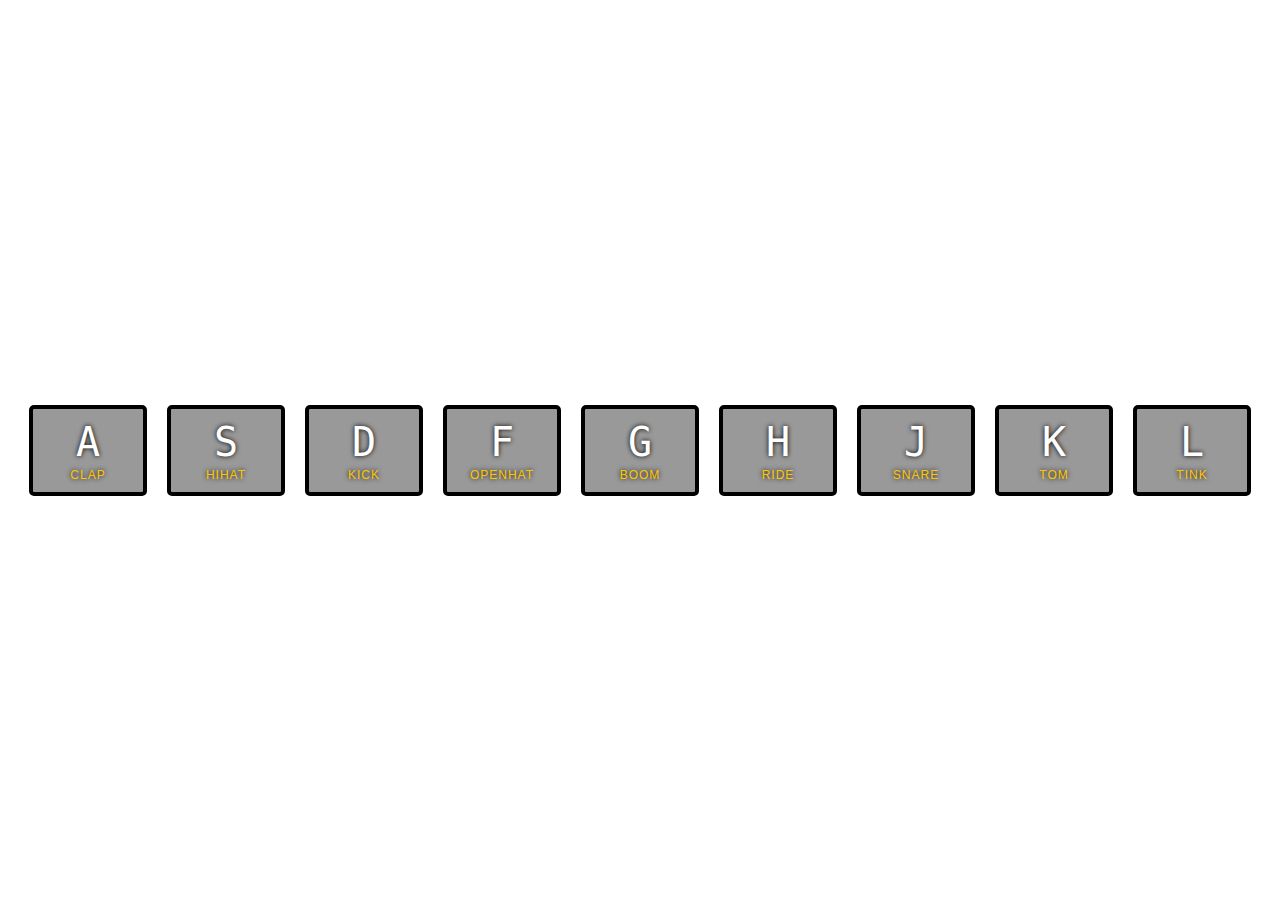
<file: 01-drum-kit/index.html>
<!DOCTYPE html>
<html lang="en">
  <head>
    <meta charset="UTF-8" />
    <title>JS Drum Kit</title>
    <link rel="stylesheet" href="style.css" />
  </head>
  <body>
    <div class="keys">
      <div data-key="65" class="key">
        <kbd>A</kbd>
        <span class="sound">clap</span>
      </div>
      <div data-key="83" class="key">
        <kbd>S</kbd>
        <span class="sound">hihat</span>
      </div>
      <div data-key="68" class="key">
        <kbd>D</kbd>
        <span class="sound">kick</span>
      </div>
      <div data-key="70" class="key">
        <kbd>F</kbd>
        <span class="sound">openhat</span>
      </div>
      <div data-key="71" class="key">
        <kbd>G</kbd>
        <span class="sound">boom</span>
      </div>
      <div data-key="72" class="key">
        <kbd>H</kbd>
        <span class="sound">ride</span>
      </div>
      <div data-key="74" class="key">
        <kbd>J</kbd>
        <span class="sound">snare</span>
      </div>
      <div data-key="75" class="key">
        <kbd>K</kbd>
        <span class="sound">tom</span>
      </div>
      <div data-key="76" class="key">
        <kbd>L</kbd>
        <span class="sound">tink</span>
      </div>
    </div>

    <audio data-key="65" src="sounds/clap.wav"></audio>
    <audio data-key="83" src="sounds/hihat.wav"></audio>
    <audio data-key="68" src="sounds/kick.wav"></audio>
    <audio data-key="70" src="sounds/openhat.wav"></audio>
    <audio data-key="71" src="sounds/boom.wav"></audio>
    <audio data-key="72" src="sounds/ride.wav"></audio>
    <audio data-key="74" src="sounds/snare.wav"></audio>
    <audio data-key="75" src="sounds/tom.wav"></audio>
    <audio data-key="76" src="sounds/tink.wav"></audio>

    <script>
      function playSound(e) {
        const audio = document.querySelector(`audio[data-key="${e.keyCode}"]`);
        const key = document.querySelector(`.key[data-key="${e.keyCode}"]`);
        if (!audio) return;
        audio.currentTime = 0;
        audio.play();
        key.classList.add("playing");
      }
      function removeTransition(e) {
        if (e.propertyName !== "transform") return;
        this.classList.remove("playing");
      }

      const keys = document.querySelectorAll(".key");
      keys.forEach(key => {
        key.addEventListener("transitionend", removeTransition);
      });
      window.addEventListener("keydown", playSound);
    </script>
  </body>
</html>
</file>
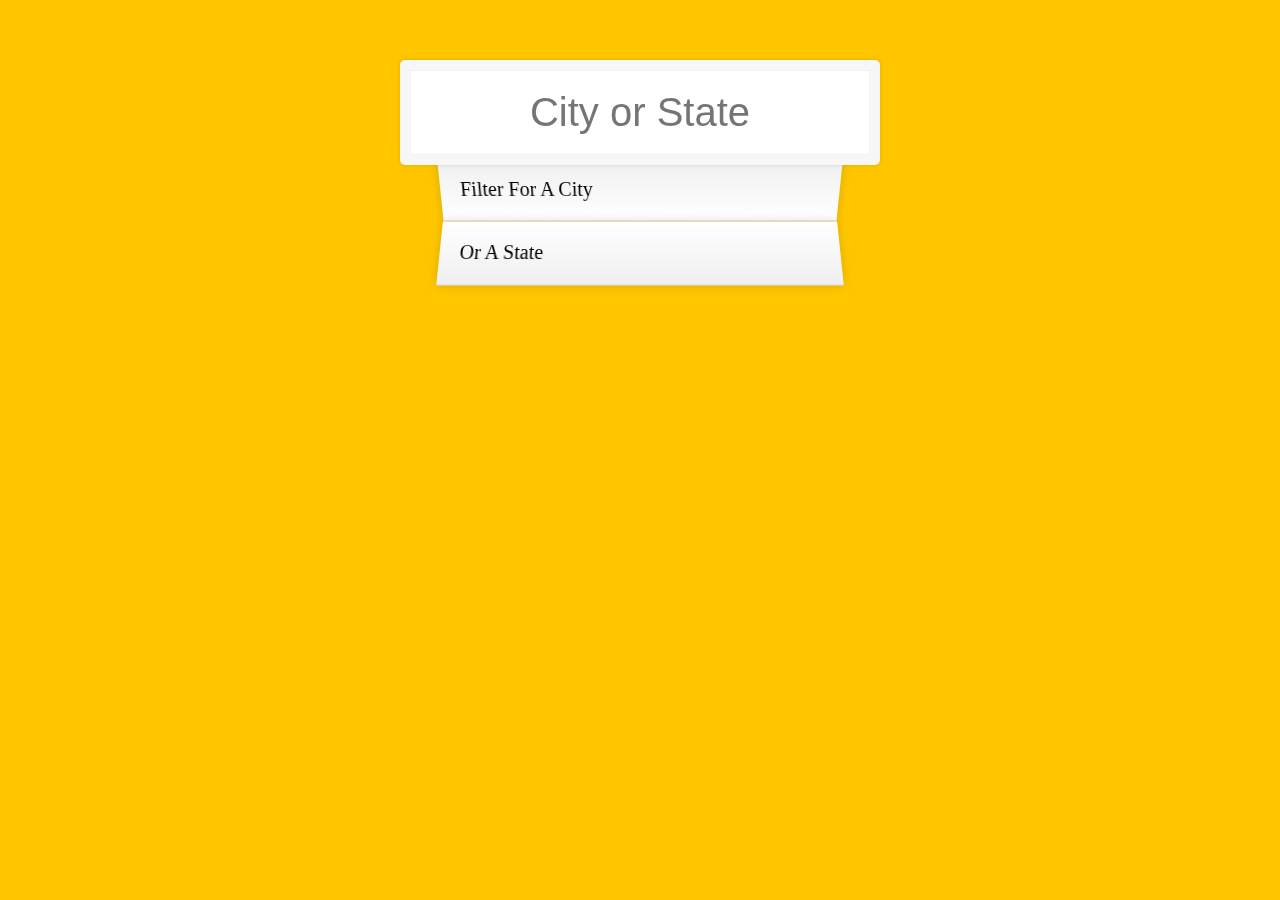
<file: 06-ajax-type-ahead/index.html>
<!DOCTYPE html>
<html lang="en">
  <head>
    <meta charset="UTF-8" />
    <title>Type Ahead 👀</title>
    <link rel="stylesheet" href="style.css" />
  </head>
  <body>
    <form class="search-form">
      <input type="text" class="search" placeholder="City or State" />
      <ul class="suggestions">
        <li>Filter for a city</li>
        <li>or a state</li>
      </ul>
    </form>
    <script>
      const endpoint =
        "https://gist.githubusercontent.com/Miserlou/c5cd8364bf9b2420bb29/raw/2bf258763cdddd704f8ffd3ea9a3e81d25e2c6f6/cities.json";

      const cities = [];

      fetch(endpoint)
        .then(blob => blob.json())
        .then(data => cities.push(...data));

      function findMatches(wordToMatch, cities) {
        return cities.filter(({ city, state }) => {
          const regex = new RegExp(wordToMatch, "gi");
          return city.match(regex) || state.match(regex);
        });
      }

      function numberWithCommas(x) {
        return x.toString().replace(/\B(?=(\d{3})+(?!\d))/g, ",");
      }

      function displayMatches() {
        const matchArray = findMatches(this.value, cities);
        const html = matchArray
          .map(({ city, state, population }) => {
            const regex = new RegExp(this.value, "gi");
            const cityName = city.replace(
              regex,
              `<span class="hl">${this.value}</span>`
            );
            const stateName = state.replace(
              regex,
              `<span class="hl">${this.value}</span>`
            );
            return `
          <li>
            <span class="name">${cityName}, ${stateName}</span>
            <span class="population">${numberWithCommas(population)}</span>
            </li>
          `;
          })
          .join("");
        suggestions.innerHTML = html;
      }

      const searchInput = document.querySelector(".search");
      const suggestions = document.querySelector(".suggestions");

      searchInput.addEventListener("change", displayMatches);
      searchInput.addEventListener("keyup", displayMatches);
    </script>
  </body>
</html>
</file>
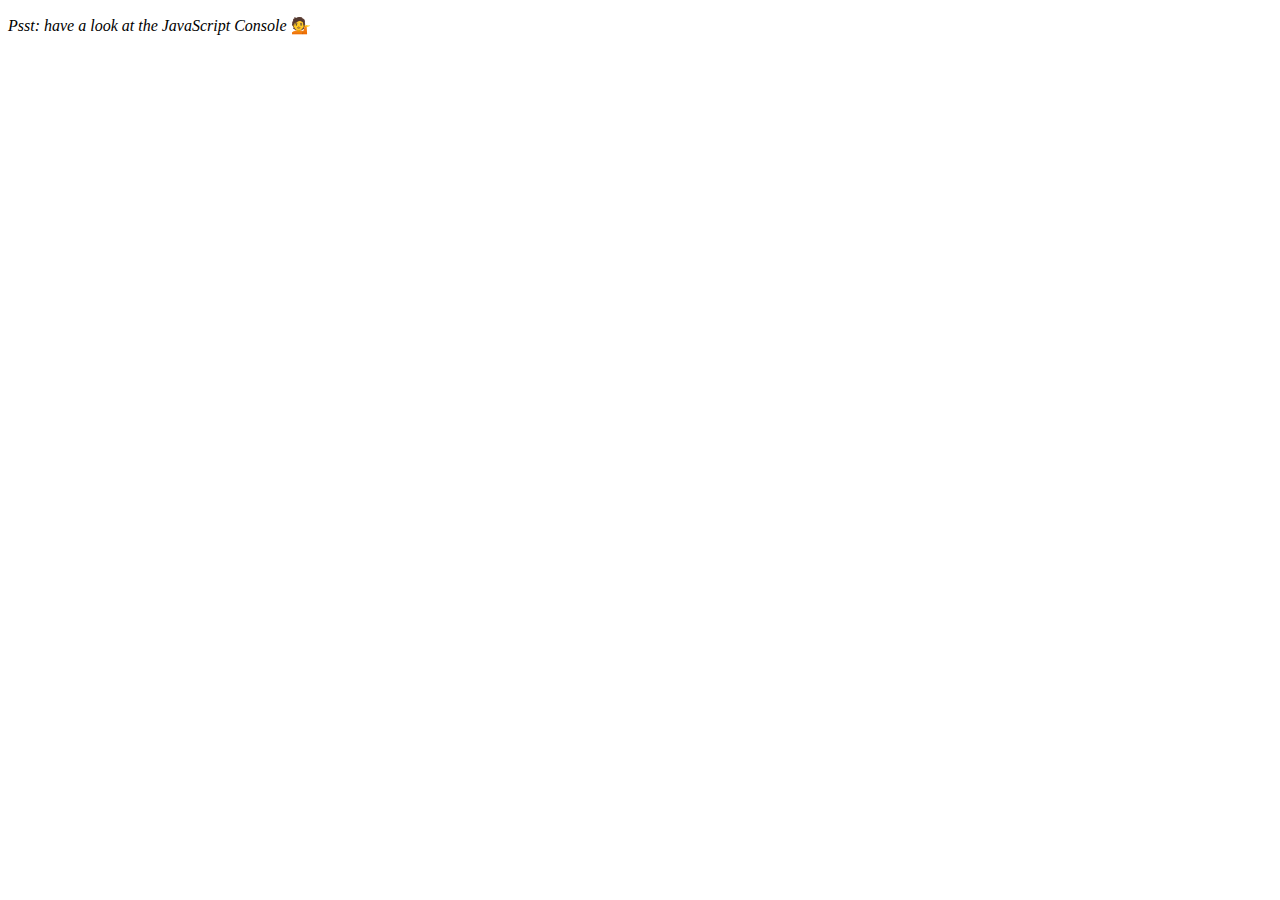
<file: 07-array-cardio-02/index.html>
<!DOCTYPE html>
<html lang="en">
  <head>
    <meta charset="UTF-8" />
    <title>Array Cardio 💪💪</title>
  </head>
  <body>
    <p><em>Psst: have a look at the JavaScript Console</em> 💁</p>
    <script>
      // ## Array Cardio Day 2

      const people = [
        { name: "Wes", year: 1988 },
        { name: "Kait", year: 1986 },
        { name: "Irv", year: 1970 },
        { name: "Lux", year: 2015 }
      ];

      const comments = [
        { text: "Love this!", id: 523423 },
        { text: "Super good", id: 823423 },
        { text: "You are the best", id: 2039842 },
        { text: "Ramen is my fav food ever", id: 123523 },
        { text: "Nice Nice Nice!", id: 542328 }
      ];

      // Some and Every Checks
      // Array.prototype.some() // is at least one person 19 or older?
      const isAdult = people.some(({ year }) => {
        const currentYear = new Date().getFullYear();
        return currentYear - year >= 19;
      });
      console.log({ isAdult });
      // Array.prototype.every() // is everyone 19 or older?
      const allAdults = people.every(({ year }) => {
        const currentYear = new Date().getFullYear();
        return currentYear - year >= 19;
      });
      console.log({ allAdults });
      // Array.prototype.find()
      // Find is like filter, but instead returns just the one you are looking for
      // find the comment with the ID of 823423

      const comment = comments.find(({ id }) => id === 823423);
      console.log(comment);

      // Array.prototype.findIndex()
      // Find the comment with this ID
      // delete the comment with the ID of 823423

      const index = comments.findIndex(({ id }) => id === 823423);
      console.log(index);

      comments.splice(index, 1);
    </script>
  </body>
</html>
</file>
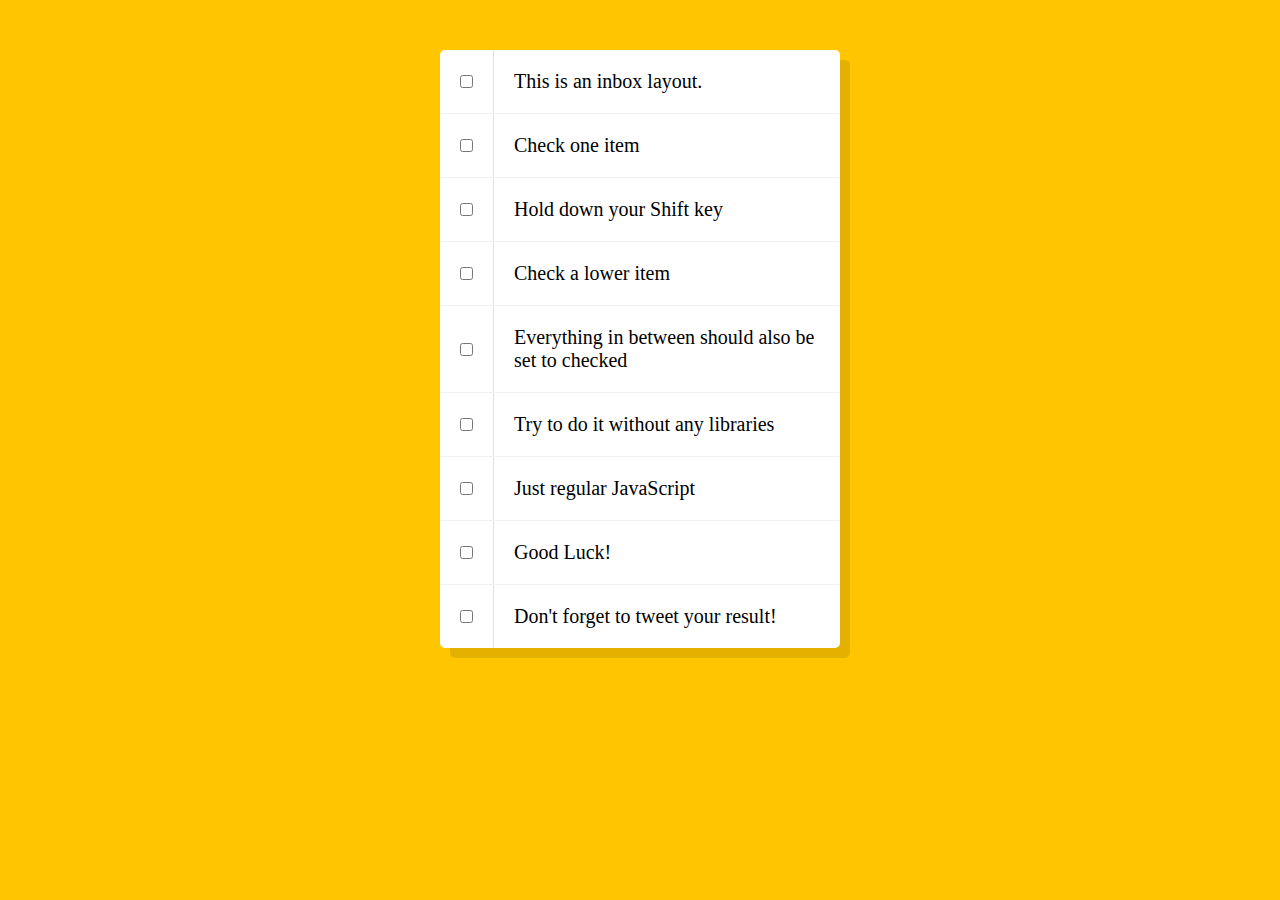
<file: 10-checkboxes/index.html>
<!DOCTYPE html>
<html lang="en">
  <head>
    <meta charset="UTF-8" />
    <title>Hold Shift to Check Multiple Checkboxes</title>
  </head>
  <body>
    <style>
      html {
        font-family: sans-serif;
        background: #ffc600;
      }

      .inbox {
        max-width: 400px;
        margin: 50px auto;
        background: white;
        border-radius: 5px;
        box-shadow: 10px 10px 0 rgba(0, 0, 0, 0.1);
      }

      .item {
        display: flex;
        align-items: center;
        border-bottom: 1px solid #f1f1f1;
      }

      .item:last-child {
        border-bottom: 0;
      }

      input:checked + p {
        background: #f9f9f9;
        text-decoration: line-through;
      }

      input[type="checkbox"] {
        margin: 20px;
      }

      p {
        margin: 0;
        padding: 20px;
        transition: background 0.2s;
        flex: 1;
        font-family: "helvetica neue";
        font-size: 20px;
        font-weight: 200;
        border-left: 1px solid #d1e2ff;
      }
    </style>
    <!--
   The following is a common layout you would see in an email client.

   When a user clicks a checkbox, holds Shift, and then clicks another checkbox a few rows down, all the checkboxes inbetween those two checkboxes should be checked.

  -->
    <div class="inbox">
      <div class="item">
        <input type="checkbox" />
        <p>This is an inbox layout.</p>
      </div>
      <div class="item">
        <input type="checkbox" />
        <p>Check one item</p>
      </div>
      <div class="item">
        <input type="checkbox" />
        <p>Hold down your Shift key</p>
      </div>
      <div class="item">
        <input type="checkbox" />
        <p>Check a lower item</p>
      </div>
      <div class="item">
        <input type="checkbox" />
        <p>Everything in between should also be set to checked</p>
      </div>
      <div class="item">
        <input type="checkbox" />
        <p>Try to do it without any libraries</p>
      </div>
      <div class="item">
        <input type="checkbox" />
        <p>Just regular JavaScript</p>
      </div>
      <div class="item">
        <input type="checkbox" />
        <p>Good Luck!</p>
      </div>
      <div class="item">
        <input type="checkbox" />
        <p>Don't forget to tweet your result!</p>
      </div>
    </div>

    <script>
      const checkboxes = document.querySelectorAll(
        '.inbox input[type="checkbox"]'
      );

      let lastChecked;

      function handleCheck(e) {
        let inBetween = false;

        if (e.shiftKey && this.checked) {
          checkboxes.forEach(checkbox => {
            if (checkbox === this || checkbox === lastChecked) {
              inBetween = !inBetween;
            }

            if (inBetween) {
              checkbox.checked = true;
            }
          });
        }

        lastChecked = this;
      }

      checkboxes.forEach(checkbox =>
        checkbox.addEventListener("click", handleCheck)
      );
    </script>
  </body>
</html>
</file>
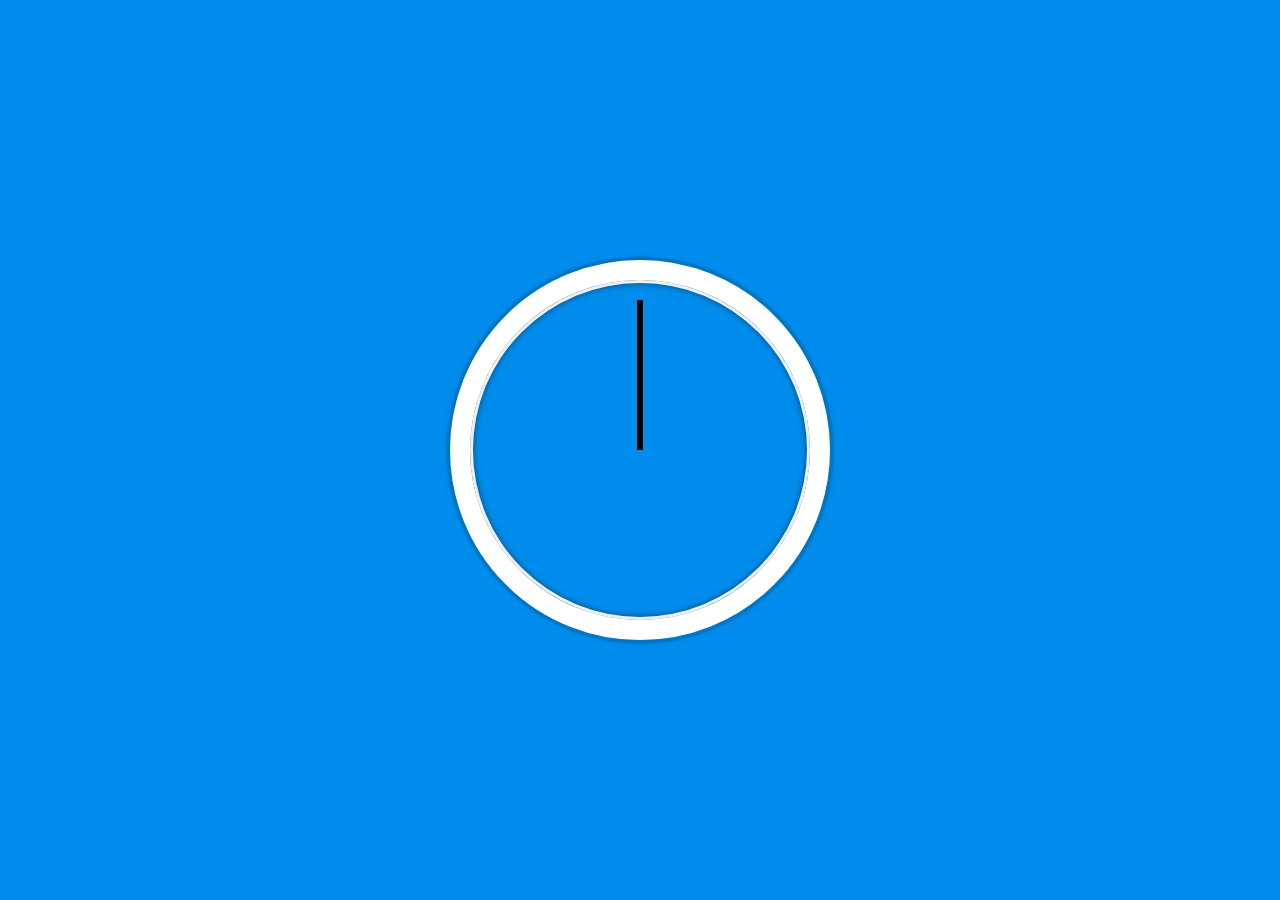
<file: index-START.html>
<!DOCTYPE html>
<html lang="en">
  <head>
    <meta charset="UTF-8" />
    <title>JS + CSS Clock</title>
  </head>
  <body>
    <div class="clock">
      <div class="clock-face">
        <div class="hand hour-hand"></div>
        <div class="hand min-hand"></div>
        <div class="hand second-hand"></div>
      </div>
    </div>

    <style>
      html {
        background: #018ded url(https://unsplash.it/1500/1000?image=881&blur=5);
        background-size: cover;
        font-family: "helvetica neue";
        text-align: center;
        font-size: 10px;
      }

      body {
        margin: 0;
        font-size: 2rem;
        display: flex;
        flex: 1;
        min-height: 100vh;
        align-items: center;
      }

      .clock {
        width: 30rem;
        height: 30rem;
        border: 20px solid white;
        border-radius: 50%;
        margin: 50px auto;
        position: relative;
        padding: 2rem;
        box-shadow: 0 0 0 4px rgba(0, 0, 0, 0.1), inset 0 0 0 3px #efefef,
          inset 0 0 10px black, 0 0 10px rgba(0, 0, 0, 0.2);
      }

      .clock-face {
        position: relative;
        width: 100%;
        height: 100%;
        transform: translateY(
          -3px
        ); /* account for the height of the clock hands */
      }

      .hand {
        width: 50%;
        height: 6px;
        background: black;
        position: absolute;
        top: 50%;
        transform-origin: 100%;
        transform: rotate(90deg);
        transition: all 0.05s;
        transition-timing-function: cubic-bezier(0.1, 2.7, 0.58, 1);
      }
    </style>

    <script>
      const secondHand = document.querySelector(".second-hand");
      const minsHand = document.querySelector(".min-hand");
      const hourHand = document.querySelector(".hour-hand");

      function setDate() {
        const now = new Date();

        const seconds = now.getSeconds();
        const secondsDegrees = (seconds / 60) * 360 + 90;
        secondHand.style.transform = `rotate(${secondsDegrees}deg)`;

        const mins = now.getMinutes();
        const minsDegrees = (mins / 60) * 360 + 90;
        minsHand.style.transform = `rotate(${minsDegrees}deg)`;

        const hours = now.getHours();
        const hoursDegrees = (hours / 12) * 360 + 90;
        hourHand.style.transform = `rotate(${hoursDegrees}deg)`;
      }

      setInterval(setDate, 1000);
    </script>
  </body>
</html>
</file>
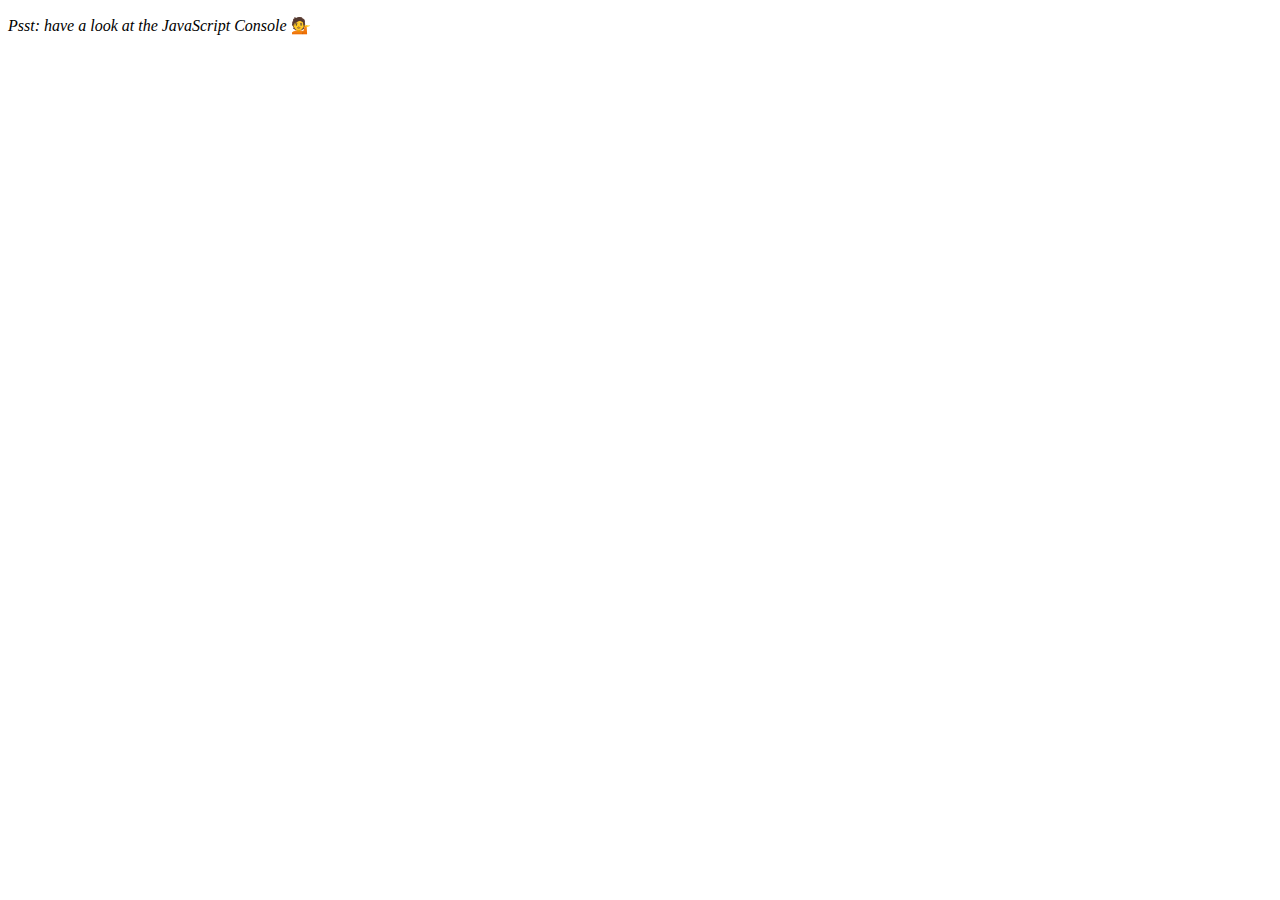
<file: 04-array-cardio-01/index-START.html>
<!DOCTYPE html>
<html lang="en">
  <head>
    <meta charset="UTF-8" />
    <title>Array Cardio 💪</title>
  </head>
  <body>
    <p><em>Psst: have a look at the JavaScript Console</em> 💁</p>
    <script>
      // Get your shorts on - this is an array workout!
      // ## Array Cardio Day 1

      // Some data we can work with

      const inventors = [
        { first: "Albert", last: "Einstein", year: 1879, passed: 1955 },
        { first: "Isaac", last: "Newton", year: 1643, passed: 1727 },
        { first: "Galileo", last: "Galilei", year: 1564, passed: 1642 },
        { first: "Marie", last: "Curie", year: 1867, passed: 1934 },
        { first: "Johannes", last: "Kepler", year: 1571, passed: 1630 },
        { first: "Nicolaus", last: "Copernicus", year: 1473, passed: 1543 },
        { first: "Max", last: "Planck", year: 1858, passed: 1947 },
        { first: "Katherine", last: "Blodgett", year: 1898, passed: 1979 },
        { first: "Ada", last: "Lovelace", year: 1815, passed: 1852 },
        { first: "Sarah E.", last: "Goode", year: 1855, passed: 1905 },
        { first: "Lise", last: "Meitner", year: 1878, passed: 1968 },
        { first: "Hanna", last: "Hammarström", year: 1829, passed: 1909 }
      ];

      const people = [
        "Beck, Glenn",
        "Becker, Carl",
        "Beckett, Samuel",
        "Beddoes, Mick",
        "Beecher, Henry",
        "Beethoven, Ludwig",
        "Begin, Menachem",
        "Belloc, Hilaire",
        "Bellow, Saul",
        "Benchley, Robert",
        "Benenson, Peter",
        "Ben-Gurion, David",
        "Benjamin, Walter",
        "Benn, Tony",
        "Bennington, Chester",
        "Benson, Leana",
        "Bent, Silas",
        "Bentsen, Lloyd",
        "Berger, Ric",
        "Bergman, Ingmar",
        "Berio, Luciano",
        "Berle, Milton",
        "Berlin, Irving",
        "Berne, Eric",
        "Bernhard, Sandra",
        "Berra, Yogi",
        "Berry, Halle",
        "Berry, Wendell",
        "Bethea, Erin",
        "Bevan, Aneurin",
        "Bevel, Ken",
        "Biden, Joseph",
        "Bierce, Ambrose",
        "Biko, Steve",
        "Billings, Josh",
        "Biondo, Frank",
        "Birrell, Augustine",
        "Black, Elk",
        "Blair, Robert",
        "Blair, Tony",
        "Blake, William"
      ];

      // Array.prototype.filter()
      // 1. Filter the list of inventors for those who were born in the 1500's
      const fifteen = inventors.filter(
        inventor => inventor.year >= 1500 && inventor.year < 1600
      );

      console.table(fifteen);

      // Array.prototype.map()
      // 2. Give us an array of the inventors first and last names
      const fullNames = inventors.map(
        inventor => `${inventor.first} ${inventor.last}`
      );
      console.log(fullNames);

      // Array.prototype.sort()
      // 3. Sort the inventors by birthdate, oldest to youngest
      const ordered = inventors.sort((a, b) => {
        return a.year - b.year;
      });

      console.table(ordered);
      // Array.prototype.reduce()
      // 4. How many years did all the inventors live all together?
      const totalYears = inventors.reduce((total, inventor) => {
        return total + (inventor.passed - inventor.year);
      }, 0);

      console.log(totalYears);

      // 5. Sort the inventors by years lived
      const oldest = inventors.sort((a, b) => {
        const last = a.passed - a.year;
        const next = b.passed - b.year;
        return last - next;
      });
      console.table(oldest);

      // 6. create a list of Boulevards in Paris that contain 'de' anywhere in the name
      // https://en.wikipedia.org/wiki/Category:Boulevards_in_Paris
      // const category = document.querySelector(".mw-category-generated");
      // const links = [...category.querySelectorAll("a")];
      // const de = links
      //   .map(link => link.textContent)
      //   .filter(streetName => streetName.includes("de"));

      // 7. sort Exercise
      // Sort the people alphabetically by last name
      const alpha = people.sort((last, next) => {
        const splitLast = last.split(", ");
        const nextLast = next.split(", ");
        return splitLast[0] - nextLast[0];
      });
      console.table(alpha);

      // 8. Reduce Exercise
      // Sum up the instances of each of these
      const data = [
        "car",
        "car",
        "truck",
        "truck",
        "bike",
        "walk",
        "car",
        "van",
        "bike",
        "walk",
        "car",
        "van",
        "car",
        "truck"
      ];
      const tally = data.reduce((tally, item) => {
        if (item in tally) {
          tally[item]++;
        } else {
          tally[item] = 1;
        }
        return tally;
      }, {});
      console.log(tally);
    </script>
  </body>
</html>
</file>
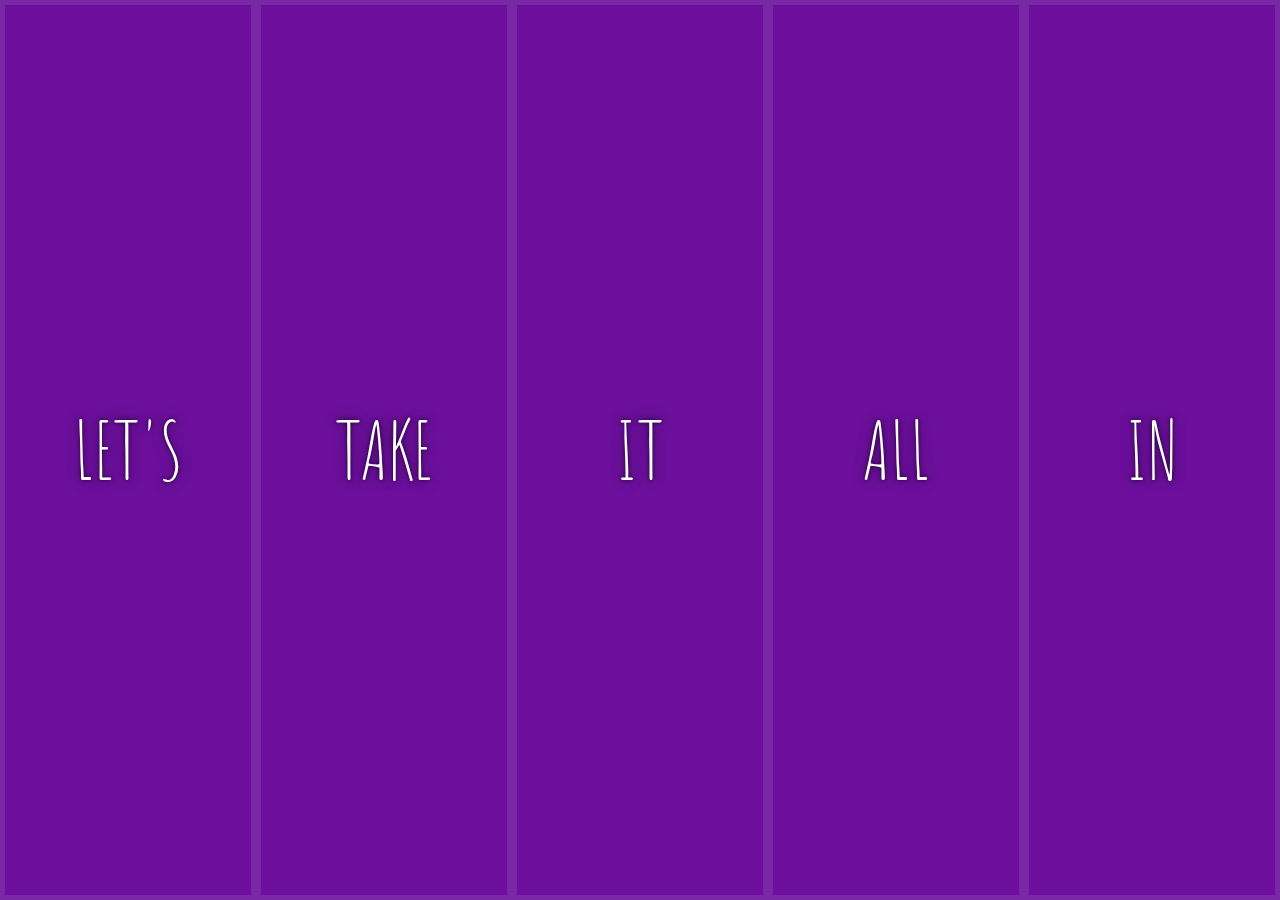
<file: 05-flex-panels-imgs/index-START.html>
<!DOCTYPE html>
<html lang="en">
  <head>
    <meta charset="UTF-8" />
    <title>Flex Panels 💪</title>
    <link
      href="https://fonts.googleapis.com/css?family=Amatic+SC"
      rel="stylesheet"
      type="text/css"
    />
  </head>
  <body>
    <style>
      html {
        box-sizing: border-box;
        background: #ffc600;
        font-family: "helvetica neue";
        font-size: 20px;
        font-weight: 200;
      }

      body {
        margin: 0;
      }

      *,
      *:before,
      *:after {
        box-sizing: inherit;
      }

      .panels {
        min-height: 100vh;
        overflow: hidden;
        display: flex;
      }

      .panel {
        background: #6b0f9c;
        box-shadow: inset 0 0 0 5px rgba(255, 255, 255, 0.1);
        color: white;
        text-align: center;
        align-items: center;
        /* Safari transitionend event.propertyName === flex */
        /* Chrome + FF transitionend event.propertyName === flex-grow */
        transition: font-size 0.7s cubic-bezier(0.61, -0.19, 0.7, -0.11),
          flex 0.7s cubic-bezier(0.61, -0.19, 0.7, -0.11), background 0.2s;
        font-size: 20px;
        background-size: cover;
        background-position: center;
        flex: 1;
        justify-content: center;
        align-items: center;
        display: flex;
        flex-direction: column;
      }

      .panel1 {
        background-image: url(https://source.unsplash.com/gYl-UtwNg_I/1500x1500);
      }
      .panel2 {
        background-image: url(https://source.unsplash.com/rFKUFzjPYiQ/1500x1500);
      }
      .panel3 {
        background-image: url(https://images.unsplash.com/photo-1465188162913-8fb5709d6d57?ixlib=rb-0.3.5&q=80&fm=jpg&crop=faces&cs=tinysrgb&w=1500&h=1500&fit=crop&s=967e8a713a4e395260793fc8c802901d);
      }
      .panel4 {
        background-image: url(https://source.unsplash.com/ITjiVXcwVng/1500x1500);
      }
      .panel5 {
        background-image: url(https://source.unsplash.com/3MNzGlQM7qs/1500x1500);
      }

      /* Flex Children */
      .panel > * {
        margin: 0;
        width: 100%;
        transition: transform 0.5s;
        flex: 1 0 auto;
        display: flex;
        justify-content: center;
        align-items: center;
      }
      .panel > *:first-child {
        transform: translateY(-100%);
      }
      .panel.open-active > *:first-child {
        transform: translateY(0);
      }
      .panel > *:last-child {
        transform: translateY(100%);
      }
      .panel.open-active > *:last-child {
        transform: translateY(0);
      }
      .panel p {
        text-transform: uppercase;
        font-family: "Amatic SC", cursive;
        text-shadow: 0 0 4px rgba(0, 0, 0, 0.72), 0 0 14px rgba(0, 0, 0, 0.45);
        font-size: 2em;
      }

      .panel p:nth-child(2) {
        font-size: 4em;
      }

      .panel.open {
        font-size: 40px;
        flex: 5;
      }
    </style>

    <div class="panels">
      <div class="panel panel1">
        <p>Hey</p>
        <p>Let's</p>
        <p>Dance</p>
      </div>
      <div class="panel panel2">
        <p>Give</p>
        <p>Take</p>
        <p>Receive</p>
      </div>
      <div class="panel panel3">
        <p>Experience</p>
        <p>It</p>
        <p>Today</p>
      </div>
      <div class="panel panel4">
        <p>Give</p>
        <p>All</p>
        <p>You can</p>
      </div>
      <div class="panel panel5">
        <p>Life</p>
        <p>In</p>
        <p>Motion</p>
      </div>
    </div>

    <script>
      const panels = document.querySelectorAll(".panel");
      function toggleOpen() {
        this.classList.toggle("open");
      }
      function toggleActive(e) {
        if (e.propertyName.includes("flex")) {
          this.classList.toggle("open-active");
        }
      }
      panels.forEach(panel => panel.addEventListener("click", toggleOpen));
      panels.forEach(panel =>
        panel.addEventListener("transitionend", toggleActive)
      );
    </script>
  </body>
</html>
</file>
<file: 01-drum-kit/style.css>
html {
  font-size: 10px;
  background: url(https://i.imgur.com/b9r5sEL.jpg) bottom center;
  background-size: cover;
}

body,
html {
  margin: 0;
  padding: 0;
  font-family: sans-serif;
}

@media screen and (max-width: 600px) {
  .keys {
    flex-direction: column;
  }
}

.keys {
  display: flex;
  flex: 1;
  min-height: 100vh;
  align-items: center;
  justify-content: center;
}

.key {
  border: 0.4rem solid black;
  border-radius: 0.5rem;
  margin: 1rem;
  font-size: 1.5rem;
  padding: 1rem 0.5rem;
  transition: all 0.07s ease;
  width: 10rem;
  text-align: center;
  color: white;
  background: rgba(0, 0, 0, 0.4);
  text-shadow: 0 0 0.5rem black;
}

.playing {
  transform: scale(1.1);
  border-color: #ffc600;
  box-shadow: 0 0 1rem #ffc600;
}

kbd {
  display: block;
  font-size: 4rem;
}

.sound {
  font-size: 1.2rem;
  text-transform: uppercase;
  letter-spacing: 0.1rem;
  color: #ffc600;
}
</file>
<file: 06-ajax-type-ahead/style.css>
html {
  box-sizing: border-box;
  background: #ffc600;
  font-family: "helvetica neue";
  font-size: 20px;
  font-weight: 200;
}

*,
*:before,
*:after {
  box-sizing: inherit;
}

input {
  width: 100%;
  padding: 20px;
}

.search-form {
  max-width: 400px;
  margin: 50px auto;
}

input.search {
  margin: 0;
  text-align: center;
  outline: 0;
  border: 10px solid #f7f7f7;
  width: 120%;
  left: -10%;
  position: relative;
  top: 10px;
  z-index: 2;
  border-radius: 5px;
  font-size: 40px;
  box-shadow: 0 0 5px rgba(0, 0, 0, 0.12), inset 0 0 2px rgba(0, 0, 0, 0.19);
}

.suggestions {
  margin: 0;
  padding: 0;
  position: relative;
  /*perspective: 20px;*/
}

.suggestions li {
  background: white;
  list-style: none;
  border-bottom: 1px solid #d8d8d8;
  box-shadow: 0 0 10px rgba(0, 0, 0, 0.14);
  margin: 0;
  padding: 20px;
  transition: background 0.2s;
  display: flex;
  justify-content: space-between;
  text-transform: capitalize;
}

.suggestions li:nth-child(even) {
  transform: perspective(100px) rotateX(3deg) translateY(2px) scale(1.001);
  background: linear-gradient(to bottom, #ffffff 0%, #efefef 100%);
}

.suggestions li:nth-child(odd) {
  transform: perspective(100px) rotateX(-3deg) translateY(3px);
  background: linear-gradient(to top, #ffffff 0%, #efefef 100%);
}

span.population {
  font-size: 15px;
}

.hl {
  background: #ffc600;
}
</file>
